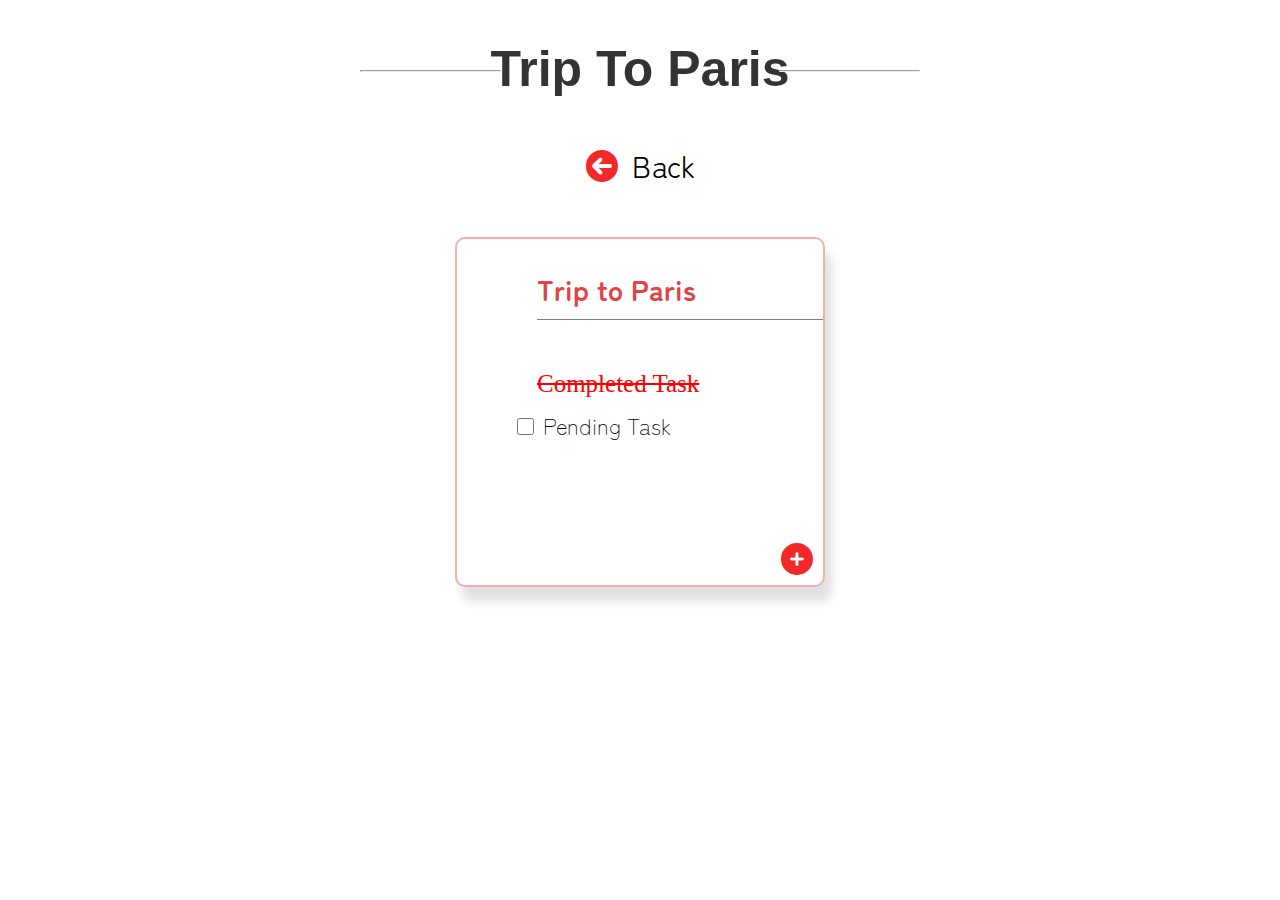
<file: page2.html>
<!DOCTYPE html>
<html lang="en">
  <head>
    <meta charset="UTF-8" />
    <meta http-equiv="X-UA-Compatible" content="IE=edge" />
    <meta name="viewport" content="width=device-width, initial-scale=1.0" />
    <title>Document</title>
    <link rel="stylesheet" href="style.css" />
    <link
      rel="stylesheet"
      href="https://cdnjs.cloudflare.com/ajax/libs/font-awesome/6.0.0-beta2/css/all.min.css"
    />
    <link rel="stylesheet" href="mobile.css" />
  </head>
  <body>
    <div class="head">
      <a href="./index.html"><i class="fas fa-arrow-circle-left"></i></a>
      <p>Trip To Paris</p>
      <hr class="hr1" />
      <hr class="hr2" />
    </div>

    <div class="back-btn">
      <a href="./index.html"><i class="fas fa-arrow-circle-left fa-2x"></i></a>
      <span>Back</span>
    </div>

    <div class="selected-task">
      <h2>Trip to Paris</h2>
      <p><strike>Completed Task</strike></p>
      <div class="check-2">
        <input type="checkbox" class="check-2" /> <span>Pending Task</span>
      </div>
      <a href="./page4.html"><i class="fas fa-plus-circle fa-2x" id="fa-plus-circle"></i></a>
    </div>

    
  </body>
</html>
</file>
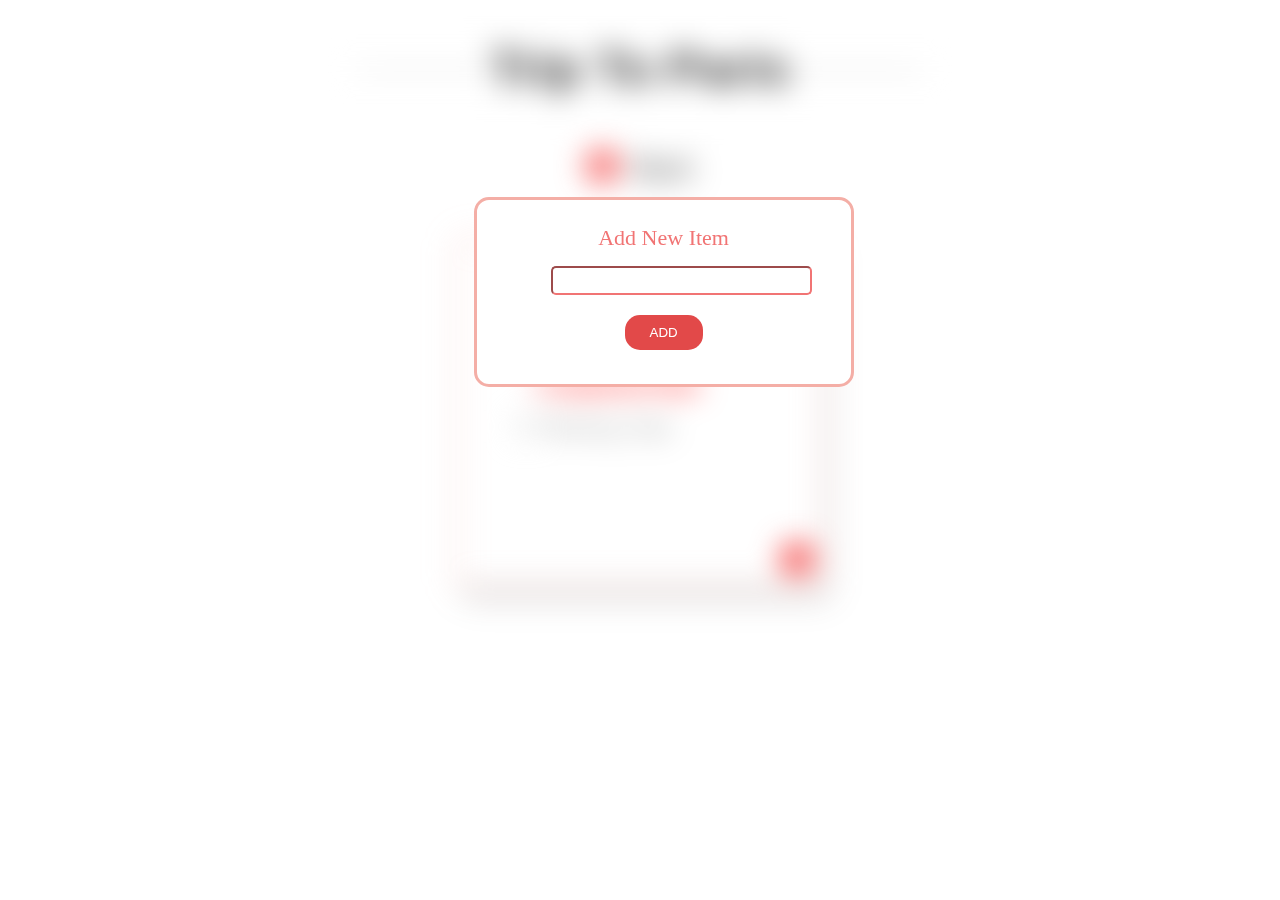
<file: page4.html>
<!DOCTYPE html>
<html lang="en">
  <head>
    <meta charset="UTF-8" />
    <meta http-equiv="X-UA-Compatible" content="IE=edge" />
    <meta name="viewport" content="width=device-width, initial-scale=1.0" />
    <title>Document</title>
    <link rel="stylesheet" href="style.css" />
    <link
      rel="stylesheet"
      href="https://cdnjs.cloudflare.com/ajax/libs/font-awesome/6.0.0-beta2/css/all.min.css"
    />
    <link rel="stylesheet" href="mobile.css" />
  </head>
  <body>
    <div class="container1">
      <div class="head">
        <i class="fas fa-arrow-circle-left"></i>
        <p>Trip To Paris</p>
        <hr class="hr1" />
        <hr class="hr2" />
      </div>

      <div class="back-btn">
        <i class="fas fa-arrow-circle-left fa-2x"></i>
        <span>Back</span>
      </div>

      <div class="selected-task">
        <h2>Trip to Paris</h2>
        <p><strike>Completed Task</strike></p>
        <div class="check-2">
          <input type="checkbox" class="check-2" /> <span>Pending Task</span>
        </div>
        <i class="fas fa-plus-circle fa-2x" id="fa-plus-circle"></i>
      </div>
    </div>

    <div class="list-popup">
      <p>Add New Item</p>
      <input type="text" />
      <a href="./page2.html"><button>ADD</button></a>
    </div>
  </body>
</html>
</file>
<file: style.css>
@import url("https://fonts.googleapis.com/css2?family=Zen+Maru+Gothic:wght@300&display=swap");

* {
  margin: 0;
  padding: 0;
  box-sizing: border-box;
}

body {
  position: relative;
}

.container {
  height: 100vh;
  max-width: 1000px;
  margin: 0 auto;
  padding-top: 50px;
}

header {
  display: flex;
  justify-content: space-between;
  align-items: center;
}

.add-list {
  display: flex;
  gap: 20px;
  align-items: center;
}

.add-list p {
  font-size: 35px;
  font-family: "Zen Maru Gothic", sans-serif;
}

.tasks {
  font-weight: 600;
  font-size: 50px;
  font-family: sans-serif;
}

#lists {
  font-size: 50px;
  font-family: "Zen Maru Gothic", sans-serif;
}

#fa-plus-circle {
  color: rgb(243, 40, 40);
}

.fa-arrow-circle-left {
  color: rgb(243, 40, 40);
}

.fa-3x {
  font-size: 37px;
}

.task-lists {
  margin-top: 50px;
  display: flex;
  flex-wrap: wrap;
  justify-content: space-between;
  row-gap: 20px;
}

.box {
  border: 2px solid #f4aea6;
  width: 280px;
  height: 400px;
  border-radius: 12px;
  box-shadow: 7px 10px 10px rgba(0, 0, 0, 0.158);
}

.box h2 {
  font-family: "Zen Maru Gothic", sans-serif;
  color: rgb(224, 68, 68);
  border-bottom: 1px solid rgba(0, 0, 0, 0.295);
  margin-left: 50px;
  padding-top: 30px;
  padding-bottom: 10px;
  font-size: 28px;
}

.box hr {
  margin-left: 50px;
}

.box p {
  font-size: 28px;
  margin-top: 50px;
  padding-left: 50px;
}

.box p strike {
  color: red;
}

.box span {
  font-family: "Zen Maru Gothic", sans-serif;
  font-size: 25px;
  font-weight: 300;
  margin-left: 10px;
}

.check {
  margin-top: 20px;
  margin-left: 10px;
}

.box input[type="checkbox"] {
  width: 20px;
  height: 20px;
}

.pages {
  position: fixed;
  right: 0;
  bottom: 0;
  font-size: 30px;
  text-transform: uppercase;
  background-color: black;
  padding: 10px;
}

a {
  text-decoration: none;
}

.pages a {
  text-decoration: none;
  color: white;
}

.container1 {
  filter: blur(15px);
}

.list-popup {
  height: 190px;
  width: 380px;
  border-style: solid;
  position: absolute;
  top: 30%;
  left: 37%;
  border-color: #f4aea6;
  border-radius: 15px;
  background-color: white;
  text-align: center;
  color: rgb(241, 116, 116);
}

.list-popup input {
  display: block;
  margin-left: 20%;
  padding: 5px 40px;
  border-color: rgb(241, 116, 116);
  margin-top: 15px;
  border-radius: 5px;
}

.list-popup p {
  margin-top: 25px;
  font-size: 22px;
}

.list-popup button {
  margin-top: 20px;
  padding: 10px 25px;
  border-radius: 15px;
  background-color: rgb(226, 73, 73);
  border: none;
  color: white;
  cursor: pointer;
}

.selected-task {
  border: 2px solid #f4aea6;
  width: 370px;
  height: 350px;
  border-radius: 10px;
  box-shadow: 7px 15px 10px rgba(0, 0, 0, 0.116);
  margin: auto;
  position: relative;
}

.selected-task p {
  font-size: 25px;
  margin-top: 50px;
  padding-left: 80px;
}

.selected-task p strike {
  color: red;
}

.selected-task span {
  font-family: "Zen Maru Gothic", sans-serif;
  font-size: 22px;
  font-weight: 300;
  margin-left: 5px;
}

.selected-task h2 {
  font-family: "Zen Maru Gothic", sans-serif;
  color: rgb(224, 68, 68);
  border-bottom: 1px solid rgba(0, 0, 0, 0.514);
  margin-left: 80px;
  padding-top: 30px;
  padding-bottom: 10px;
  font-size: 28px;
}

.check-2 {
  margin-left: 30px;
  margin-top: 10px;
}

.selected-task input[type="checkbox"] {
  width: 17px;
  height: 17px;
}

.selected-task i {
  position: absolute;
  bottom: 10px;
  right: 10px;
}

.back-btn {
  text-align: center;
  margin: 35px 0 50px 0;
}

.back-btn span {
  font-size: 30px;
  font-family: "Zen Maru Gothic", sans-serif;
  margin-left: 10px;
  /* font-weight: bold; */
}

.head {
  background-color: white;
  padding: 10px;
  font-size: 50px;
  font-weight: bold;
  color: rgba(0, 0, 0, 0.799);
  font-family: sans-serif;
  width: 50%;
  text-align: center;
  position: relative;
  margin: 30px auto;
  /* border-style: solid; */
}

.head hr {
  width: 22%;
}

.hr1 {
  position: absolute;
  top: 40px;
  left: 40px;
}

.hr2 {
  position: absolute;
  right: 40px;
  top: 40px;
}
</file>
<file: mobile.css>
@media (max-width: 500px) {
  header {
    justify-content: space-around;
  }

  .add-list {
    gap: 10px;
  }

  .add-list p {
    display: none;
  }

  .tasks {
    font-size: 39px;
  }

  #lists {
    font-size: 39px;
  }

  .add-list #fa-plus-circle {
    margin-right: 10px;
    padding-top: 10px;
  }

  .fa-3x {
    font-size: 30px;
  }

  .task-lists {
    flex-direction: column;
    align-items: center;
    gap: 30px;
  }

  .box {
    height: 80px;
    width: 90%;
  }

  .box h2 {
    border-bottom: none;
    font-size: 24px;
    padding-top: 15px;
  }

  .box p,
  .check {
    visibility: hidden;
    display: none;
  }

  .list-popup {
    width: 320px;
    top: 50%;
    left: 50%;
    transform: translateY(-50%) translateX(-50%);
    box-shadow: 7px 15px 10px rgba(0, 0, 0, 0.116);
  }

  .list-popup input {
    margin-left: 10%;
    padding: 5px 40px;
  }

  .head hr {
    display: none;
  }

  .head {
    padding: 10px;
    font-size: 30px;
    width: 65%;
    text-align: center;
    margin: 30px auto;
    display: flex;
    justify-content: space-between;
    align-items: center;
  }

  .back-btn {
    display: none;
  }

  .selected-task {
    width: 320px;
    height: 450px;
  }
}

@media (min-width: 501px) {
  .head i {
    display: none;
  }
}
</file>
